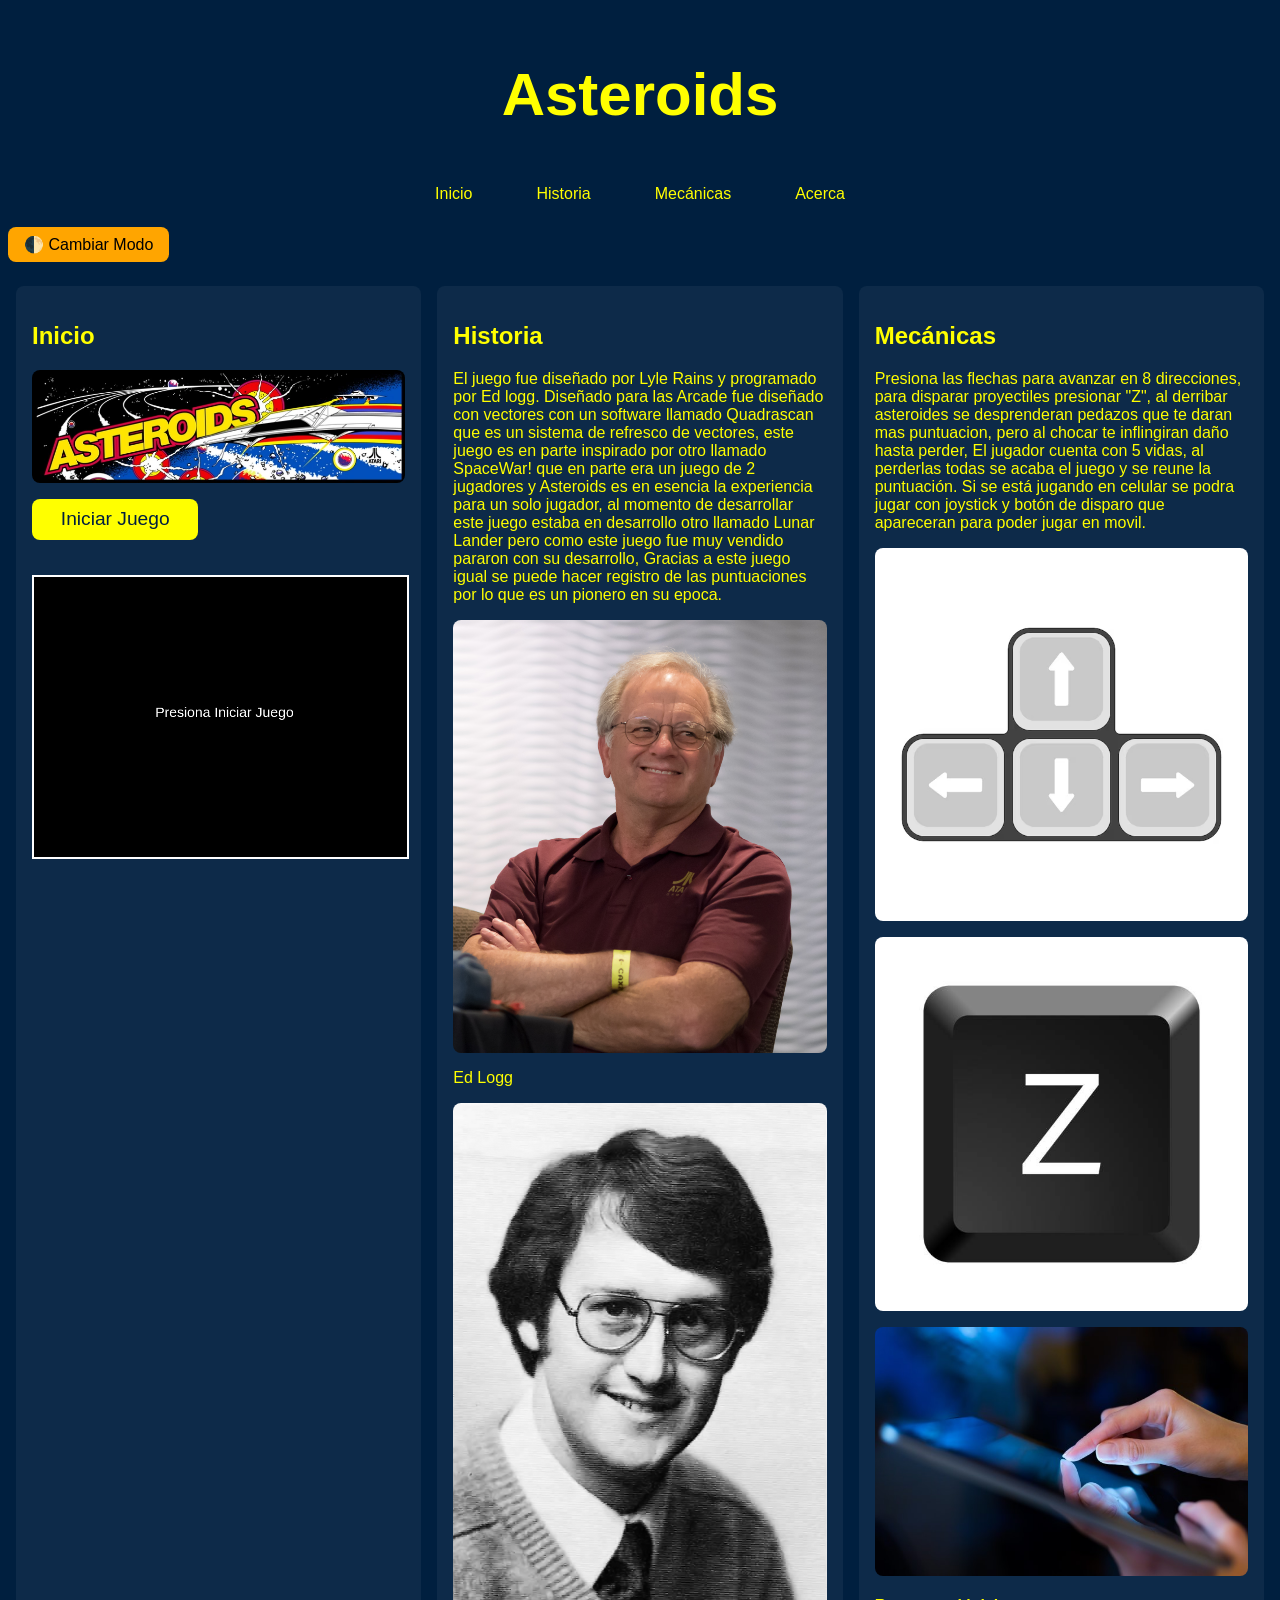
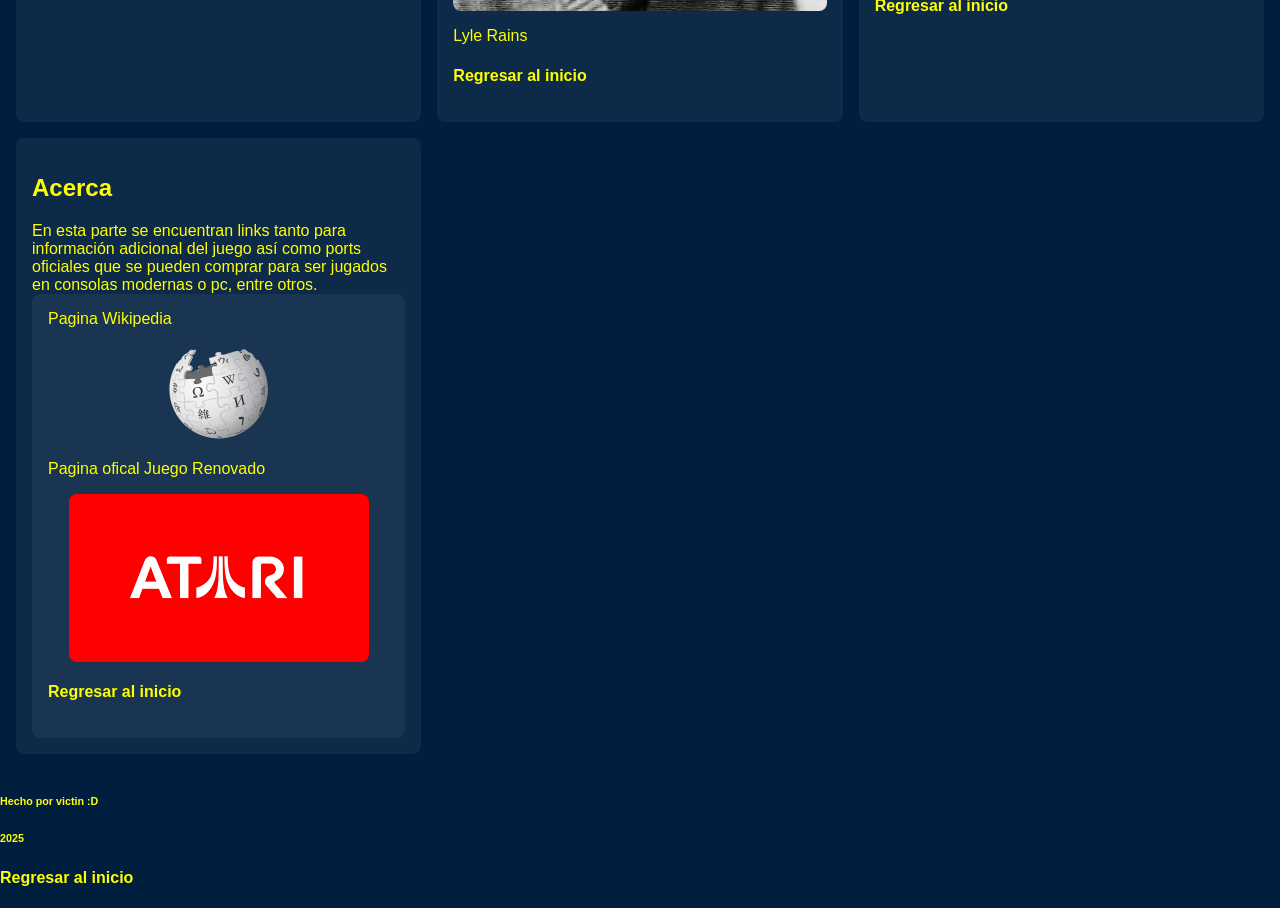
<file: docs/index.html>
<!DOCTYPE html>
<html lang="es">
<head>
    <meta charset="UTF-8">
    <meta name="viewport" content="width=device-width, initial-scale=1.0">
    <title>Asteroids</title>
    <link rel="stylesheet" href="css/styles.css">
    <script src="js/main.js" defer></script>
</head>
<body>
    <header>
        <h1 id="titulo">Asteroids</h1>
        <button class="hamburger" onclick="toggleMenu()">☰</button>
        <nav id="navbar" class="navbar">
            <ul>
                <li><a href="#Inicio" class="inicio">Inicio</a></li>
                <li><a href="#Historia">Historia</a></li>
                <li><a href="#Mecánicas">Mecánicas</a></li>
                <li><a href="#Acerca">Acerca</a></li>
            </ul>
        </nav>
        <button id="toggleDarkMode" class="darkmode-btn">🌓 Cambiar Modo</button>

    </header>
    <main>
        <section id="Inicio">
            <h2>Inicio</h2>
            <img src="imagenes/AsteroidsPortrait.png" class="centered-img">
            <!--PromptChatgpt-->
            <button id="startBtn">Iniciar Juego</button>
            <div id="ui">
                <button id="restartBtn" style="display:none;">Reiniciar</button>
                <div id="scoreTable"></div>
            </div>            
          <!-- El canvas del juego se agrega desde JS -->
        </section>
           <div id="mobileControls">
            <div id="joystick">
             <div id="joystick-handle"></div>
            </div>
            <button id="mobileFire">🔥 Disparar</button>
          </div>
        <section id="Historia">
            <h2>Historia</h2>
            <a>El juego fue diseñado por Lyle Rains y programado por 
        Ed logg.
        Diseñado para las Arcade fue diseñado con vectores con un software llamado
        Quadrascan que es un sistema de refresco de vectores, este juego es en parte
         inspirado por otro llamado SpaceWar! que en parte era un juego de 2 jugadores y
          Asteroids es en esencia la experiencia para un solo jugador, al momento de desarrollar
           este juego estaba en desarrollo otro llamado Lunar Lander pero como este juego fue muy
            vendido pararon con su desarrollo, Gracias a este juego igual se puede hacer registro
             de las puntuaciones por lo que es un pionero en su epoca.</a>
             <img src="imagenes/Edlogg.jpg" class="centered-img">
             <a>Ed Logg</a>
             <img src="imagenes/lylerains.png" class="centered-img">
             <a>Lyle Rains</a>
             <h4><a href="#titulo">Regresar al inicio</a></h4>
        </section>
        <section id="Mecánicas">
            <h2>Mecánicas</h2>
            <a>Presiona las flechas para avanzar en 8 direcciones, para disparar
        proyectiles presionar "Z", al derribar asteroides se desprenderan pedazos
        que te daran mas puntuacion, pero al chocar te inflingiran daño hasta perder,
        El jugador cuenta con 5 vidas, al perderlas todas se acaba el juego y se reune 
        la puntuación.</a>
        <a> Si se está jugando en celular se podra jugar con joystick y botón de disparo que 
            apareceran para poder jugar en movil.
        </a>
        <img src="imagenes/teclas-flecha-teclado-estilo-plano_78370-7798.png" class="centered-img">
        <img src="imagenes/teclaZ.png" class="centered-img">
        <img src="imagenes/capacitive-touch-through-glass.jpg" class="centered-img">
        <h4><a href="#titulo">Regresar al inicio</a></h4>
        </section>
        <section id="Acerca">
            <h2>Acerca</h2>
            <a>En esta parte se encuentran links tanto para información adicional
        del juego así como ports oficiales que se pueden comprar
        para ser jugados en consolas modernas o pc, entre otros.</a>
        <section>
        <a href="https://en.wikipedia.org/wiki/Asteroids_(video_game)" target="_blank"> Pagina Wikipedia</a>
         <img src="imagenes/wikipedia.png" class="centered-img">         
        <a href="https://atari.com/products/asteroids-recharged?srsltid=AfmBOorME2BhwNWV26CHhg1TaEKSRmMfFyXKutt7L2BXSBBsxGzGxy6_#play-now" target="_blank"> Pagina ofical Juego Renovado</a>
        <img src="imagenes/atari.png" class="centered-img">
        <h4><a href="#titulo">Regresar al inicio</a></h4>
        </section>
        </section>
        
    </main>
    <footer class="footer">
        <h6 class="footer">Hecho por victin :D</h6>
         <h6 class="footer">2025</h6>
         <h4>
         <a href="#titulo">Regresar al inicio</a></h4>
    </footer>

    <script>
        function toggleMenu() {
            const navbar = document.getElementById('navbar');
            navbar.classList.toggle('active');
        }
    </script>
</body>
</html>
</file>
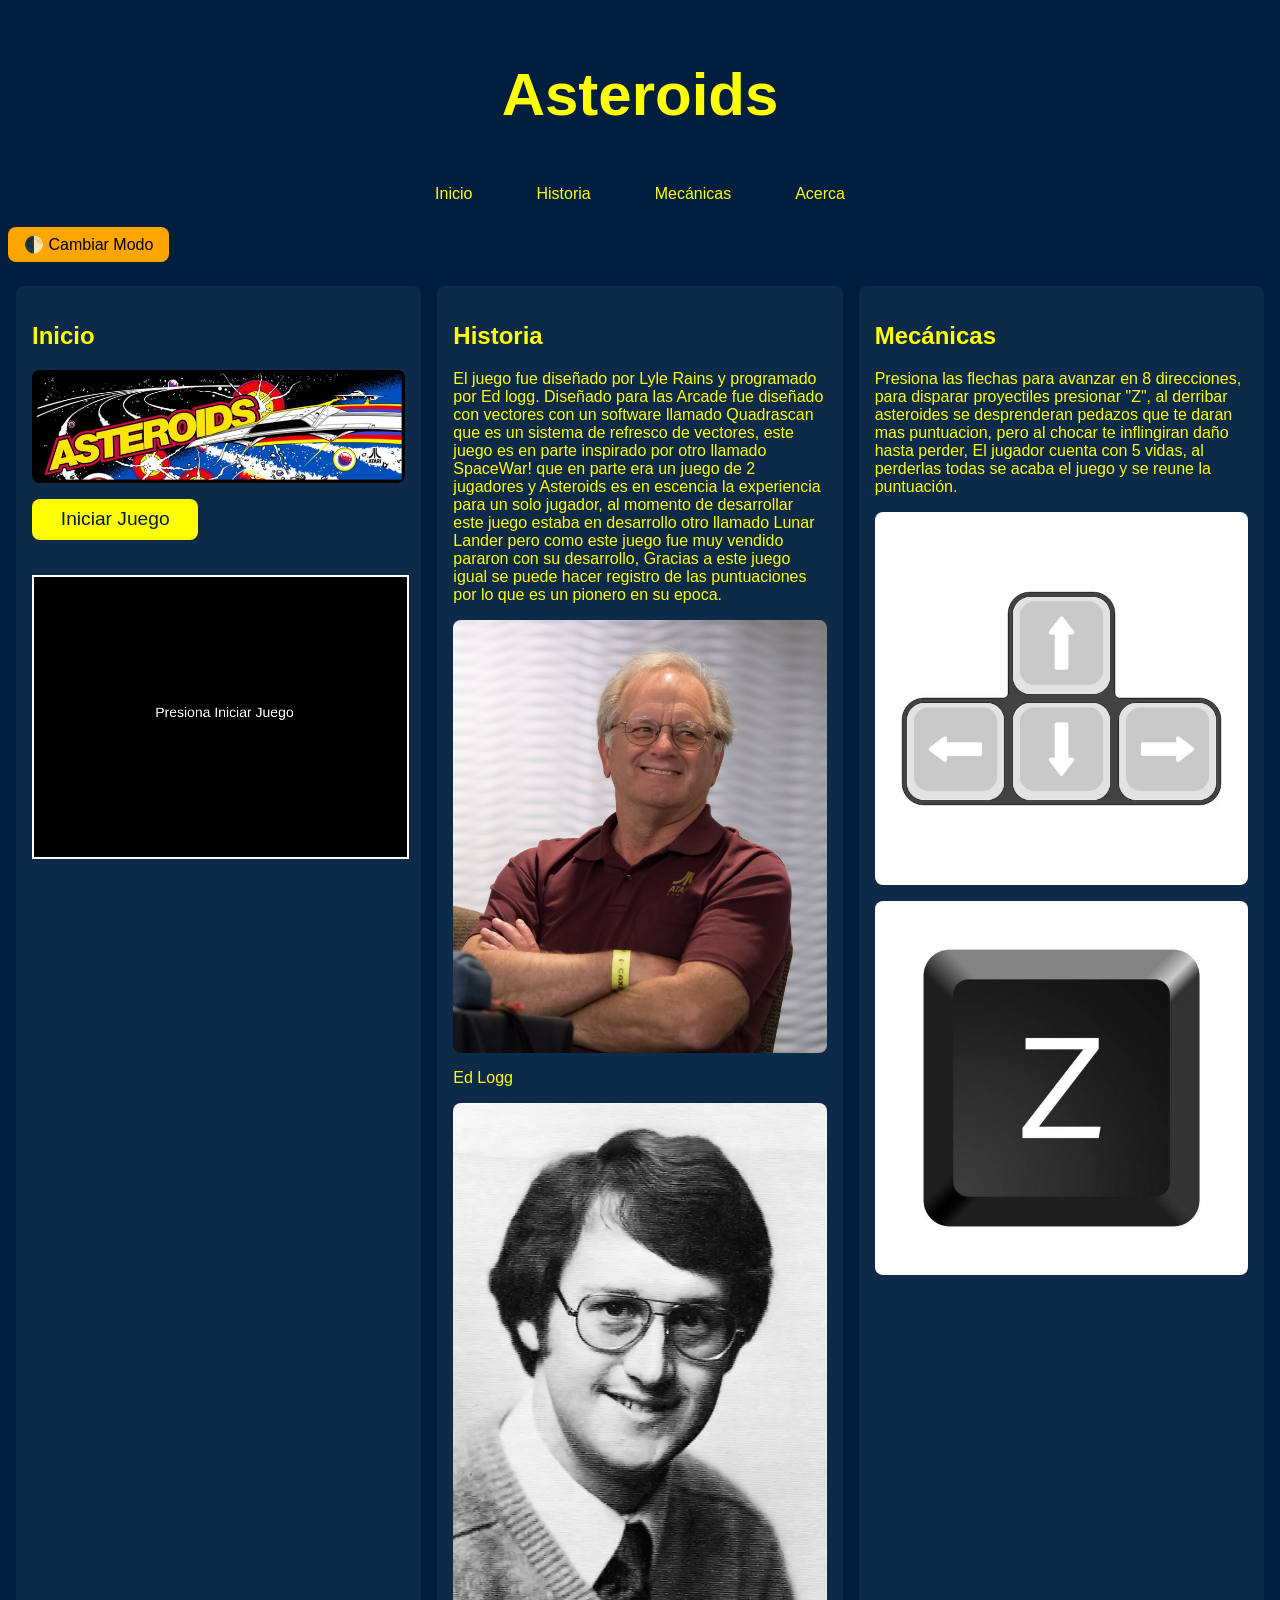
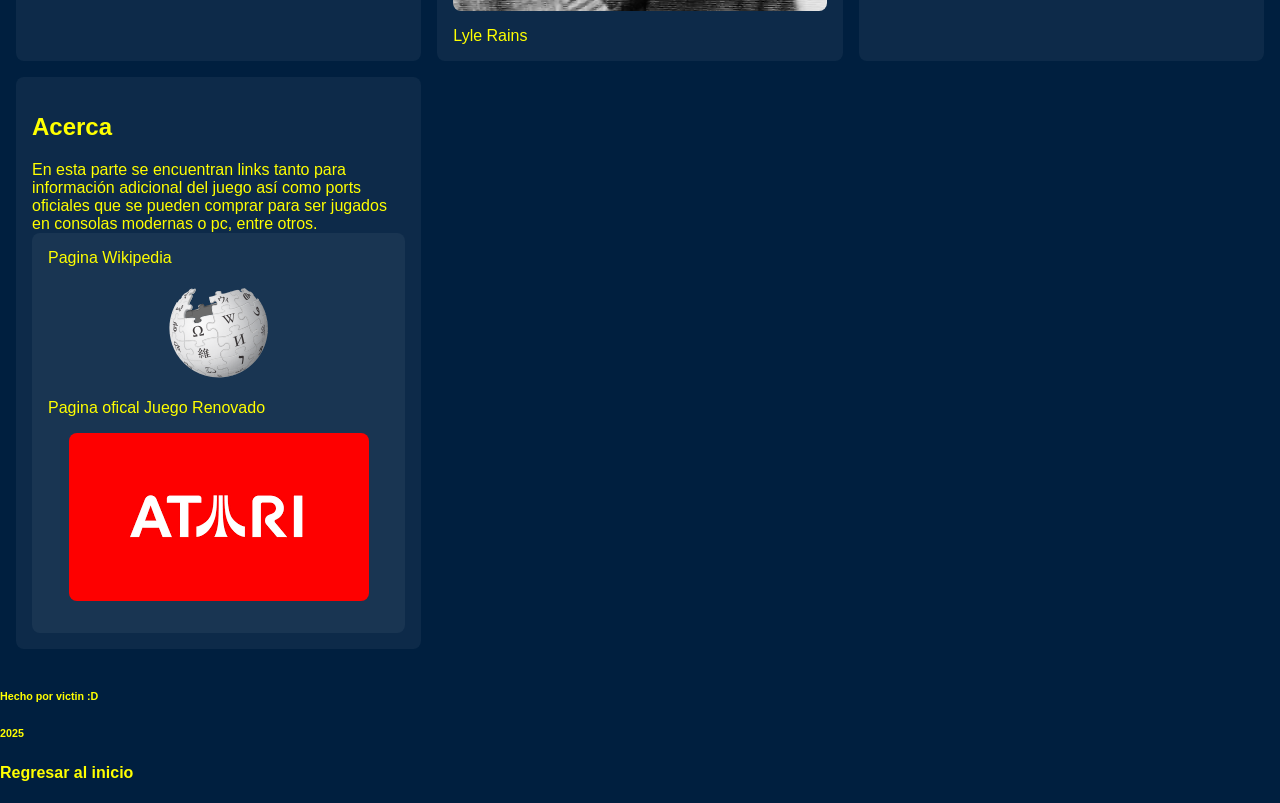
<file: docs/PaginaWeb/index.html>
<!DOCTYPE html>
<html lang="es">
<head>
    <meta charset="UTF-8">
    <meta name="viewport" content="width=device-width, initial-scale=1.0">
    <title>Asteroids</title>
    <link rel="stylesheet" href="./css/styles.css">
    <script src="./js/main.js" defer></script>
</head>
<body>
    <header>
        <h1 id="titulo">Asteroids</h1>
        <button class="hamburger" onclick="toggleMenu()">☰</button>
        <nav id="navbar" class="navbar">
            <ul>
                <li><a href="#Inicio" class="inicio">Inicio</a></li>
                <li><a href="#Historia">Historia</a></li>
                <li><a href="#Mecánicas">Mecánicas</a></li>
                <li><a href="#Acerca">Acerca</a></li>
            </ul>
        </nav>
        <button id="toggleDarkMode" class="darkmode-btn">🌓 Cambiar Modo</button>

    </header>
    <main>
        <section id="Inicio">
            <h2>Inicio</h2>
            <img src="./imagenes/AsteroidsPortrait.png" class="centered-img">
            <!--PromptChatgpt-->
            <button id="startBtn">Iniciar Juego</button>
            <div id="ui">
                <button id="restartBtn" style="display:none;">Reiniciar</button>
                <div id="scoreTable"></div>
            </div>
            <!-- El canvas del juego se agrega desde JS -->
        </section>
        <section id="Historia">
            <h2>Historia</h2>
            <a>El juego fue diseñado por Lyle Rains y programado por 
        Ed logg.
        Diseñado para las Arcade fue diseñado con vectores con un software llamado
        Quadrascan que es un sistema de refresco de vectores, este juego es en parte
         inspirado por otro llamado SpaceWar! que en parte era un juego de 2 jugadores y
          Asteroids es en escencia la experiencia para un solo jugador, al momento de desarrollar
           este juego estaba en desarrollo otro llamado Lunar Lander pero como este juego fue muy
            vendido pararon con su desarrollo, Gracias a este juego igual se puede hacer registro
             de las puntuaciones por lo que es un pionero en su epoca.</a>
             <img src="./imagenes/Edlogg.jpg" class="centered-img">
             <a>Ed Logg</a>
             <img src="./imagenes/lylerains.png" class="centered-img">
             <a>Lyle Rains</a>
        </section>
        <section id="Mecánicas">
            <h2>Mecánicas</h2>
            <a>Presiona las flechas para avanzar en 8 direcciones, para disparar
        proyectiles presionar "Z", al derribar asteroides se desprenderan pedazos
        que te daran mas puntuacion, pero al chocar te inflingiran daño hasta perder,
        El jugador cuenta con 5 vidas, al perderlas todas se acaba el juego y se reune 
        la puntuación.</a>
        <img src="./imagenes/teclas-flecha-teclado-estilo-plano_78370-7798.png" class="centered-img">
        <img src="./imagenes/teclaZ.png" class="centered-img">
        </section>
        <section id="Acerca">
            <h2>Acerca</h2>
            <a>En esta parte se encuentran links tanto para información adicional
        del juego así como ports oficiales que se pueden comprar
        para ser jugados en consolas modernas o pc, entre otros.</a>
        <section>
        <a href="https://en.wikipedia.org/wiki/Asteroids_(video_game)" target="_blank"> Pagina Wikipedia</a>
         <img src="./imagenes/wikipedia.png" class="centered-img">         
        <a href="https://atari.com/products/asteroids-recharged?srsltid=AfmBOorME2BhwNWV26CHhg1TaEKSRmMfFyXKutt7L2BXSBBsxGzGxy6_#play-now" target="_blank"> Pagina ofical Juego Renovado</a>
        <img src="./imagenes/atari.png" class="centered-img">
        </section>
        </section>
        
    </main>
    <footer class="footer">
        <h6 class="footer">Hecho por victin :D</h6>
         <h6 class="footer">2025</h6>
         <h4 href="#titulo">Regresar al inicio</h4>
    </footer>

    <script>
        function toggleMenu() {
            const navbar = document.getElementById('navbar');
            navbar.classList.toggle('active');
        }
    </script>
</body>
</html>
</file>
<file: docs/css/styles.css>
:root {
    --color-bg-light: #001f3f;       /* Azul clásico */
    --color-bg-dark: #000000;        /* Negro oscuro */
    --color-text-light: yellow;
    --color-text-dark: white;
    --color-hover-light: yellow;
    --color-hover-dark: white;
    --color-accent: orange;
}

body {
    margin: 0;
    font-family: sans-serif;
    background-color: var(--color-bg-light);
    color: var(--color-text-light);
    transition: background 0.3s, color 0.3s;
}

@media (prefers-color-scheme: dark) {
    body {
        background-color: var(--color-bg-dark);
        color: var(--color-text-dark);
    }

    a {
        color: var(--color-text-dark);
    }

    a:hover {
        color: var(--color-hover-dark);
    }

    #restartBtn, #startBtn {
        background-color: var(--color-text-dark);
        color: var(--color-bg-dark);
    }
}

a {
    color: var(--color-text-light);
    text-decoration: none;
    transition: color 0.3s;
}

a:hover {
    color: var(--color-hover-light);
}

#titulo {
    font-size: 60px;
    text-align: center;
    margin-top: 1em;
}

.hamburger {
    display: none;
    font-size: 2rem;
    background: none;
    border: none;
    cursor: pointer;
    color: inherit;
    margin: 0.5rem;
}

.navbar {
    background-color: inherit;
    padding: 1em;
}

.navbar ul {
    list-style-type: none;
    padding: 0;
    margin: 0;
    display: flex;
    flex-direction: column;
    gap: 0.5em;
}

.navbar.active ul {
    display: flex;
}

.navbar ul li a {
    padding: 0.5em 1em;
    border-radius: 6px;
    transition: background 0.3s, color 0.3s;
}

.navbar ul li a:hover {
    background-color: var(--color-hover-light);
    color: black;
}

@media (prefers-color-scheme: dark) {
    .navbar ul li a:hover {
        background-color: var(--color-hover-dark);
        color: black;
    }
}

main {
    display: grid;
    grid-template-columns: 1fr;
    gap: 1em;
    padding: 1em;
}

section {
    background: rgba(255, 255, 255, 0.05);
    padding: 1em;
    border-radius: 8px;
}

.centered-img {
    display: block;
    margin: 1em auto;
    max-width: 100%;
    height: auto;
    border-radius: 8px;
    transition: transform 0.3s;
}
.centered-img:hover {
    transform: scale(1.03);
}

canvas {
    border: 2px solid white;
    display: block;
    margin: 1em auto;
    max-width: 100%;
    height: auto;
}

#ui {
    text-align: center;
    margin-top: 1em;
}

#restartBtn, #startBtn {
    padding: 0.5em 1.5em;
    font-size: 1.2em;
    background-color: var(--color-text-light);
    color: var(--color-bg-light);
    border: none;
    cursor: pointer;
    border-radius: 8px;
    margin-bottom: 1em;
    transition: background 0.3s, color 0.3s;
}

#restartBtn:hover, #startBtn:hover {
    background-color: var(--color-hover-light);
    color: black;
}

@media (min-width: 769px) {
    .hamburger {
        display: none;
    }

    .navbar ul {
        flex-direction: row;
        justify-content: center;
        gap: 2em;
    }

    main {
        grid-template-columns: repeat(3, 1fr);
    }

    .navbar ul li {
        margin: 0;
    }
}

@media (max-width: 768px) {
    .hamburger {
        display: block;
    }

    .navbar ul {
        display: none;
    }

    .navbar.active ul {
        display: flex;
        flex-direction: column;
    }

    main {
        grid-template-columns: 1fr;
    }

    .centered-img {
        max-width: 90vw;
    }
}
body.light-mode {
    background-color: var(--color-bg-light);
    color: var(--color-text-light);
}

body.dark-mode {
    background-color: var(--color-bg-dark);
    color: var(--color-text-dark);
}

body.light-mode a {
    color: var(--color-text-light);
}
body.light-mode a:hover {
    color: var(--color-hover-light);
}

body.dark-mode a {
    color: var(--color-text-dark);
}
body.dark-mode a:hover {
    color: var(--color-hover-dark);
}

body.light-mode #restartBtn,
body.light-mode #startBtn {
    background-color: var(--color-text-light);
    color: var(--color-bg-light);
}

body.dark-mode #restartBtn,
body.dark-mode #startBtn {
    background-color: var(--color-text-dark);
    color: var(--color-bg-dark);
}

.darkmode-btn {
    font-size: 1rem;
    padding: 0.5rem 1rem;
    border-radius: 8px;
    background-color: var(--color-accent);
    color: black;
    border: none;
    cursor: pointer;
    margin: 0.5rem;
    transition: background 0.3s;
}
.darkmode-btn:hover {
    background-color: var(--color-hover-light);
}
#mobileControls {
    display: none;
    position: relative;
    width: 100%;
    margin-top: 1em;
}

#joystick {
    position: absolute;
    bottom: 80px;
    left: 20px;
    width: 120px;
    height: 120px;
    background-color: rgba(255, 255, 255, 0.1);
    border: 2px solid var(--color-text-light);
    border-radius: 50%;
    touch-action: none;
}

#joystick-handle {
    width: 60px;
    height: 60px;
    background-color: var(--color-accent);
    border-radius: 50%;
    position: absolute;
    top: 30px;
    left: 30px;
    transform: translate(0, 0);
    transition: transform 0.1s;
}

#mobileFire {
    position: absolute;
    bottom: 80px;
    right: 20px;
    padding: 1em 2em;
    font-size: 1.2em;
    background-color: var(--color-accent);
    color: black;
    border: none;
    border-radius: 10px;
    box-shadow: 2px 2px 8px rgba(0, 0, 0, 0.3);
    touch-action: none;
}

@media (max-width: 768px) {
    #mobileControls {
        display: block;
        height: 0; /* evitar que desplace elementos */
    }
}
</file>
<file: docs/PaginaWeb/css/styles.css>
:root {
    --color-bg-light: #001f3f;       /* Azul clásico */
    --color-bg-dark: #000000;        /* Negro oscuro */
    --color-text-light: yellow;
    --color-text-dark: white;
    --color-hover-light: yellow;
    --color-hover-dark: white;
    --color-accent: orange;
}

body {
    margin: 0;
    font-family: sans-serif;
    background-color: var(--color-bg-light);
    color: var(--color-text-light);
    transition: background 0.3s, color 0.3s;
}

@media (prefers-color-scheme: dark) {
    body {
        background-color: var(--color-bg-dark);
        color: var(--color-text-dark);
    }

    a {
        color: var(--color-text-dark);
    }

    a:hover {
        color: var(--color-hover-dark);
    }

    #restartBtn, #startBtn {
        background-color: var(--color-text-dark);
        color: var(--color-bg-dark);
    }
}

a {
    color: var(--color-text-light);
    text-decoration: none;
    transition: color 0.3s;
}

a:hover {
    color: var(--color-hover-light);
}

#titulo {
    font-size: 60px;
    text-align: center;
    margin-top: 1em;
}

.hamburger {
    display: none;
    font-size: 2rem;
    background: none;
    border: none;
    cursor: pointer;
    color: inherit;
    margin: 0.5rem;
}

.navbar {
    background-color: inherit;
    padding: 1em;
}

.navbar ul {
    list-style-type: none;
    padding: 0;
    margin: 0;
    display: flex;
    flex-direction: column;
    gap: 0.5em;
}

.navbar.active ul {
    display: flex;
}

.navbar ul li a {
    padding: 0.5em 1em;
    border-radius: 6px;
    transition: background 0.3s, color 0.3s;
}

.navbar ul li a:hover {
    background-color: var(--color-hover-light);
    color: black;
}

@media (prefers-color-scheme: dark) {
    .navbar ul li a:hover {
        background-color: var(--color-hover-dark);
        color: black;
    }
}

main {
    display: grid;
    grid-template-columns: 1fr;
    gap: 1em;
    padding: 1em;
}

section {
    background: rgba(255, 255, 255, 0.05);
    padding: 1em;
    border-radius: 8px;
}

.centered-img {
    display: block;
    margin: 1em auto;
    max-width: 100%;
    height: auto;
    border-radius: 8px;
    transition: transform 0.3s;
}
.centered-img:hover {
    transform: scale(1.03);
}

canvas {
    border: 2px solid white;
    display: block;
    margin: 1em auto;
    max-width: 100%;
    height: auto;
}

#ui {
    text-align: center;
    margin-top: 1em;
}

#restartBtn, #startBtn {
    padding: 0.5em 1.5em;
    font-size: 1.2em;
    background-color: var(--color-text-light);
    color: var(--color-bg-light);
    border: none;
    cursor: pointer;
    border-radius: 8px;
    margin-bottom: 1em;
    transition: background 0.3s, color 0.3s;
}

#restartBtn:hover, #startBtn:hover {
    background-color: var(--color-hover-light);
    color: black;
}

@media (min-width: 769px) {
    .hamburger {
        display: none;
    }

    .navbar ul {
        flex-direction: row;
        justify-content: center;
        gap: 2em;
    }

    main {
        grid-template-columns: repeat(3, 1fr);
    }

    .navbar ul li {
        margin: 0;
    }
}

@media (max-width: 768px) {
    .hamburger {
        display: block;
    }

    .navbar ul {
        display: none;
    }

    .navbar.active ul {
        display: flex;
        flex-direction: column;
    }

    main {
        grid-template-columns: 1fr;
    }

    .centered-img {
        max-width: 90vw;
    }
}
body.light-mode {
    background-color: var(--color-bg-light);
    color: var(--color-text-light);
}

body.dark-mode {
    background-color: var(--color-bg-dark);
    color: var(--color-text-dark);
}

body.light-mode a {
    color: var(--color-text-light);
}
body.light-mode a:hover {
    color: var(--color-hover-light);
}

body.dark-mode a {
    color: var(--color-text-dark);
}
body.dark-mode a:hover {
    color: var(--color-hover-dark);
}

body.light-mode #restartBtn,
body.light-mode #startBtn {
    background-color: var(--color-text-light);
    color: var(--color-bg-light);
}

body.dark-mode #restartBtn,
body.dark-mode #startBtn {
    background-color: var(--color-text-dark);
    color: var(--color-bg-dark);
}

.darkmode-btn {
    font-size: 1rem;
    padding: 0.5rem 1rem;
    border-radius: 8px;
    background-color: var(--color-accent);
    color: black;
    border: none;
    cursor: pointer;
    margin: 0.5rem;
    transition: background 0.3s;
}
.darkmode-btn:hover {
    background-color: var(--color-hover-light);
}
</file>
